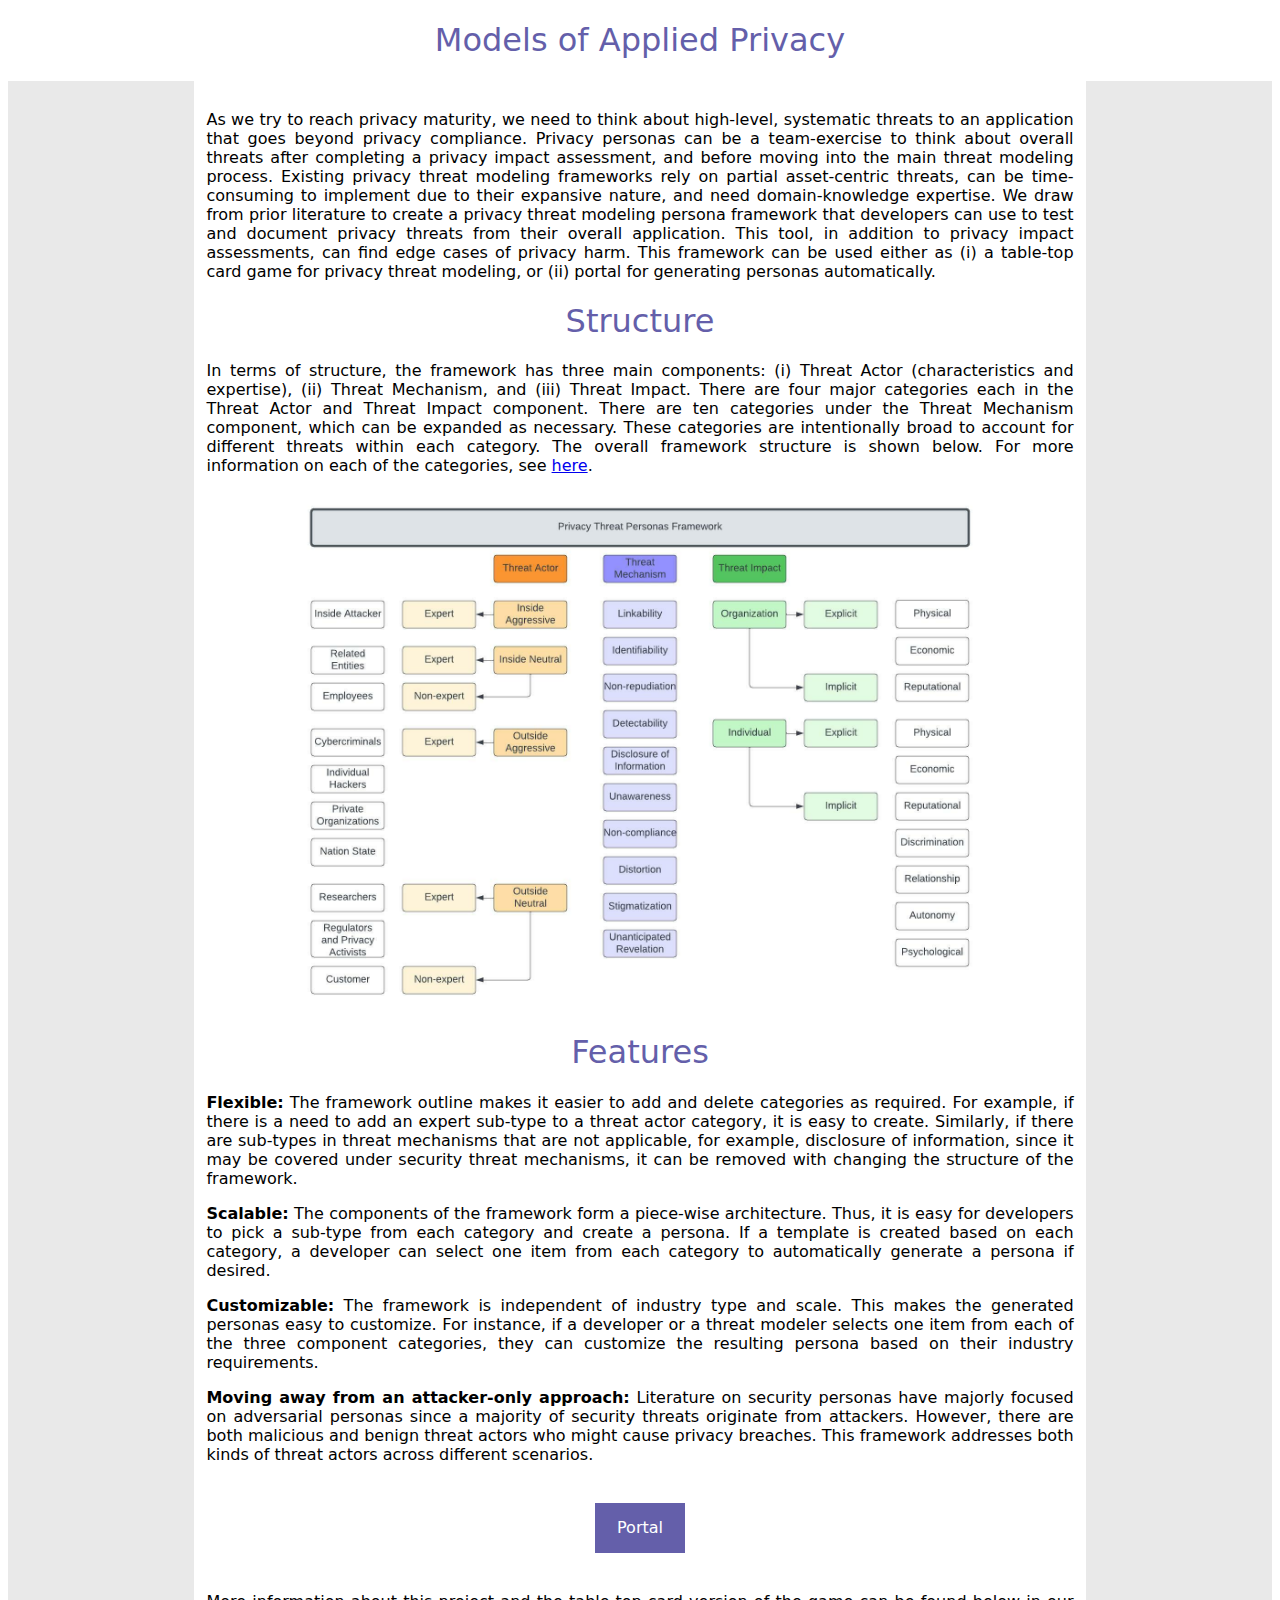
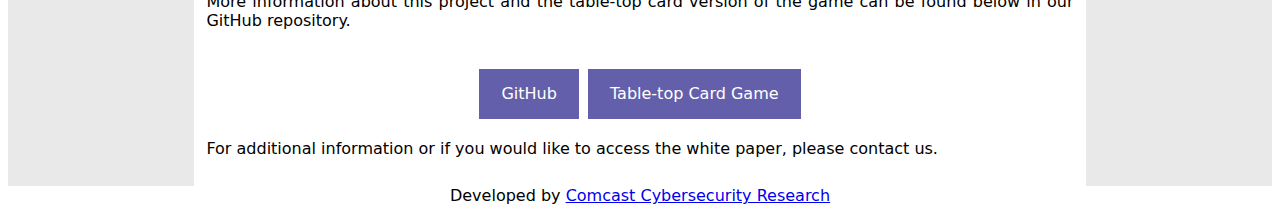
<file: portal/index.html>
<!DOCTYPE html>
<html>
<head>
<script src="code.js"></script>
<link rel="stylesheet" href="style.css">
</head>
<body>

<h1>Models of Applied Privacy</h1>

<div id="overall">

<div id="left">

</div>

<div id="center">


<p>As we try to reach privacy maturity, we need to think about high-level, systematic threats to an application that goes beyond privacy compliance. Privacy personas can be a team-exercise to think about overall threats after completing a privacy impact assessment, and before moving into the main threat modeling process. Existing privacy threat modeling frameworks rely on partial asset-centric threats, can be time-consuming to implement due to their expansive nature, and need domain-knowledge expertise. We draw from prior literature to create a privacy threat modeling persona framework that developers can use to test and document privacy threats from their overall application. This tool, in addition to privacy impact assessments, can find edge cases of privacy harm. This framework can be used either as (i) a table-top card game for privacy threat modeling, or (ii) portal for generating personas automatically.</p>

<h1> Structure </h1>
<p>In terms of structure, the framework has three main components: (i) Threat Actor (characteristics and expertise), (ii) Threat Mechanism, and (iii) Threat Impact. There are four major categories each in the Threat Actor and Threat Impact component. There are ten categories under the Threat Mechanism component, which can be expanded as necessary. These categories are intentionally broad to account for different threats within each category. The overall framework structure is shown below. For more information on each of the categories, see <a href="../personacards/">here</a>.</p>
<p><img id="framework" src="..\figures\Threat-Framework.jpeg" alt="Overall Threat Model"></p>
  <h1> Features </h1>
<p><strong>Flexible:</strong> The framework outline makes it easier to add and delete categories as required. For example, if there is a need to add an expert sub-type to a threat actor category, it is easy to create. Similarly, if there are sub-types in threat mechanisms that are not applicable, for example, disclosure of information, since it may be covered under security threat mechanisms, it can be removed with changing the structure of the framework.</p>
<p><strong>Scalable:</strong> The components of the framework form a piece-wise architecture. Thus, it is easy for developers to pick a sub-type from each category and create a persona. If a template is created based on each category, a developer can select one item from each category to automatically generate a persona if desired.</p>
<p><strong>Customizable:</strong> The framework is independent of industry type and scale. This makes the generated personas easy to customize. For instance, if a developer or a threat modeler selects one item from each of the three component categories, they can customize the resulting persona based on their industry requirements.</p>
<p><strong>Moving away from an attacker-only approach:</strong> Literature on security personas have majorly focused on adversarial personas since a majority of security threats originate from attackers. However, there are both malicious and benign threat actors who might cause privacy breaches. This framework addresses both kinds of threat actors across different scenarios.</p>


<br> 
<button id="portal" type="button" class="button" onclick="location.href='portal.html'">Portal</button>
<br>

<br>
<p>More information about this project and the table-top card version of the game can be found below in our GitHub repository.</p>
<br>

<button id="github" type="button" class="button" onclick="location.href='<INSERT GITHUB LINK>'">GitHub</button>
<button id="github" type="button" class="button" onclick="location.href='<INSERT GITHUB CARDGAME LINK>'">Table-top Card Game</button>

<p>For additional information or if you would like to access the white paper, please contact us.</p>
 

</div> 


<div id="right">
</div>
</div>
<footer>  
Developed by <a href="https://corporate.comcast.com/ccs-research" title="Comcast Cybersecurity Research">Comcast Cybersecurity Research</a>   
</footer> 
</body>
</html>
</file>
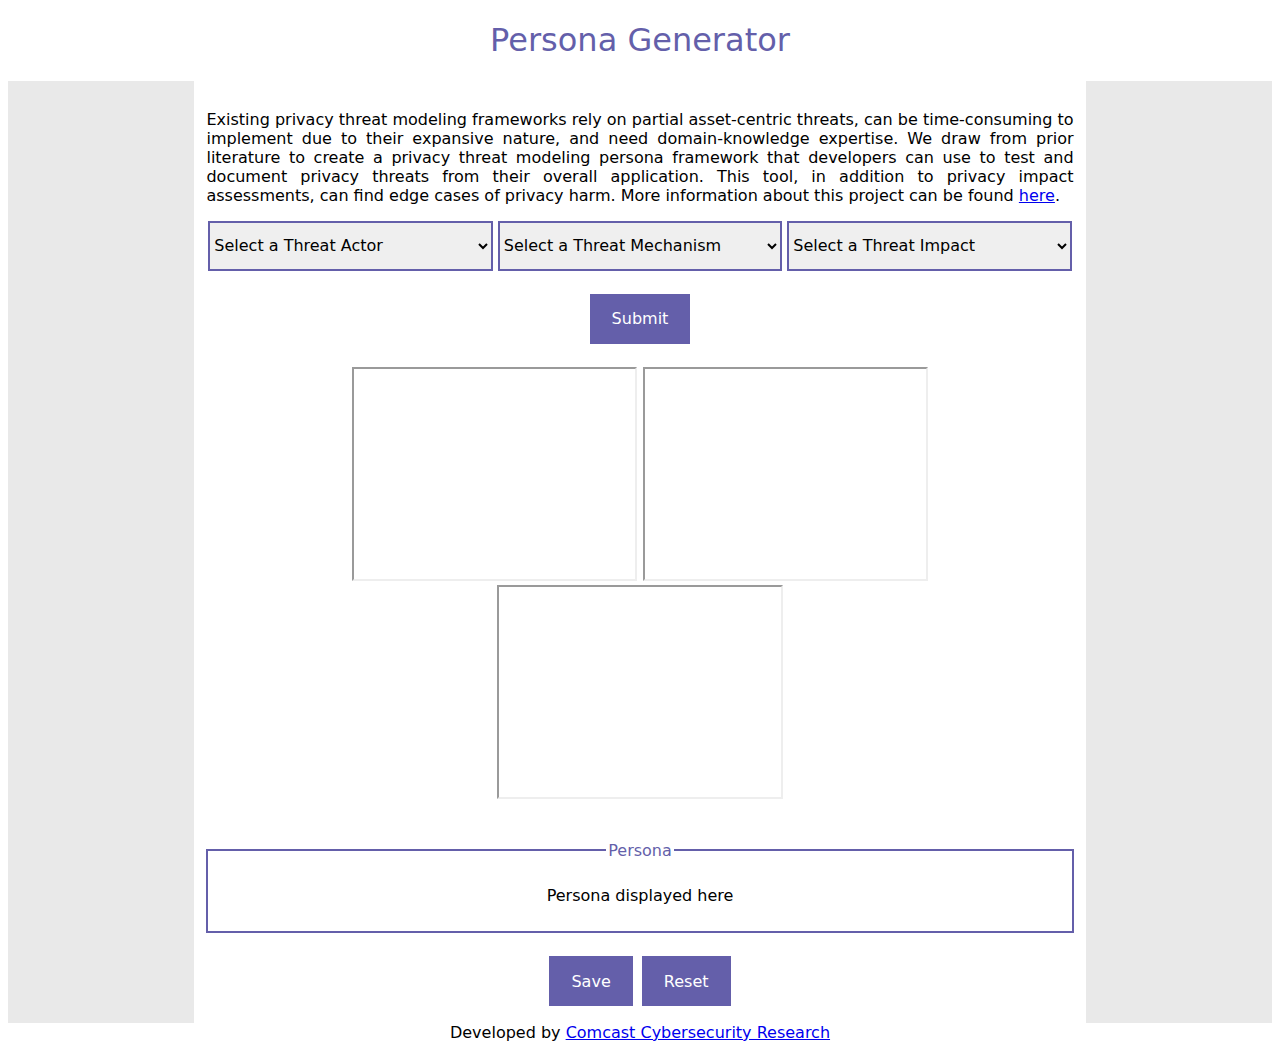
<file: portal/portal.html>
<!DOCTYPE html>
<html>
<head>
<script src="code.js"></script>
<link rel="stylesheet" href="style.css">
</head>
<body>

<h1>Persona Generator</h1>

<div id="overall">

<div id="left">

</div>

<div id="center">


<p>Existing privacy threat modeling frameworks rely on partial asset-centric threats, can be time-consuming to implement due to their expansive nature, and need domain-knowledge expertise. We draw from prior literature to create a privacy threat modeling persona framework that developers can use to test and document privacy threats from their overall application. This tool, in addition to privacy impact assessments, can find edge cases of privacy harm. More information about this project can be found <a href="<INSERT GITHUB LINK>">here</a>.</p>

<form id="main">
  <!--label for="actor">Choose a threat actor:</label-->
  <select name="actor" id="actor" class="sel">
    <option value="none" selected disabled hidden>Select a Threat Actor</option>
    <option value="act-1">Inside Aggressive (Expert) - Inside Attacker</option>
    <option value="act-2">Inside Neutral (Non-expert) - Employees</option>
    <option value="act-3">Inside Neutral (Expert) - Related Entities</option>
    <option value="act-4">Outside Aggressive (Expert) - Private Companies</option>
    <option value="act-5">Outside Neutral (Expert) - Researchers</option>
    <option value="act-6">Outside Neutral (Non-expert) - Customers</option>
    <option value="act-7">Outside Neutral (Expert) - Regulators/Activists</option>
    <option value="act-8">Outside Aggressive (Expert) - Cybercriminals</option>
    <option value="act-9">Outside Aggressive (Expert) - Individual Hackers</option>
    <option value="act-10">Outside Aggressive (Expert) - Nation State</option>
  </select>
  <!--br-->
  <!--label for="mech">Choose a threat mechanism:</label-->
  <select name="mech" id="mech" class="sel">
    <option value="none" selected disabled hidden>Select a Threat Mechanism</option>
    <option value="mech-1">Identifiability</option>
    <option value="mech-2">Detectability</option>
    <option value="mech-3">Unawareness</option>
    <option value="mech-4">Non-compliance</option>
    <option value="mech-5">Unanticipated Revelation</option>
    <option value="mech-6">Linkability</option>
    <option value="mech-7">Non-repudiation</option>
    <option value="mech-8">Disclosure of Information</option>
    <option value="mech-9">Distortion</option>
    <option value="mech-10">Stigmatization</option>
  </select>
  <!--br-->
  <!--label for="impact">Choose a threat impact:</label-->
  <select name="imp" id="imp" class="sel">
    <option value="none" selected disabled hidden>Select a Threat Impact</option>
    <option value="imp-1">Implicit-I - Autonomy</option>
    <option value="imp-2">Explicit-I - Physical</option>
    <option value="imp-3">Explicit-I - Economic</option>
    <option value="imp-4">Implicit-O - Reputational</option>
    <option value="imp-5">Explicit-O - Physical</option>
    <option value="imp-6">Explicit-O - Economic</option>
    <option value="imp-7">Implicit-I - Reputational</option>
    <option value="imp-8">Implicit-I - Discrimination</option>
    <option value="imp-9">Implicit-I - Relationship</option>
    <option value="imp-10">Implicit-I - Psychological</option>
  </select>
  <br><br>
<button type="button" class="button" onclick="generate()">Submit</button>
</form>

<br>

<div id="cards">
    <iframe id="actorlink" src="../personacards/raw_cards/act.pdf"></iframe>
    <iframe id="mechlink" src="../personacards/raw_cards/mech.pdf"></iframe>
    <iframe id="implink" src="../personacards/raw_cards/imp.pdf"></iframe>
</div> 

<br><br>

<fieldset id="personas">
  <legend>Persona</legend>
  <h4 id="header"> </h4>
  <p id="display">Persona displayed here</p>
</fieldset>

<br> 
<button id="download" type="button" class="button" onclick="save()">Save</button>
<button id="reset" type="button" class="button" onclick="reset()">Reset</button>
</div> 


<div id="right">

</div>
</div>
<footer>  
Developed by <a href="https://corporate.comcast.com/ccs-research" title="Comcast Cybersecurity Research">Comcast Cybersecurity Research</a>   
</footer> 
</body>
</html>
</file>
<file: portal/style.css>
h1, body {
  font-family: system-ui; /*XfinityStandard, Helvetica, Arial, sans-serif;*/
  font-weight: 400; 
  text-align:center;
}
#overall {
  display: flex;
}
#left, #right {
  float: left;
  width:15%;
  background-color: #E9E9E9;
}
#center {
  width:70%;
  margin:auto;
  padding: 1%;
}
p {
  text-align: justify;
  text-justify: inter-word;
  font-size: 16px;
}  
h1, h4 {
  color: #645FAA;
}
.button {
  background-color: #645FAA; 
  border: none;
  color: white;
  padding: 10px 20px;
  text-align: center;
  font-weight:300;
  text-decoration: none;
  display: inline-block;
  margin: 4px 2px;
  cursor: pointer;
  border: 2px solid #645FAA;
  height: 50px;
  font-family: system-ui;
  font-size: 16px;
}
.sel {
  height: 50px;
  width: 32.8%;
  /*margin: 4px 2px;*/
  border: 2px solid;
  border-color:  #645FAA;
  font-family: system-ui;
  font-size: 16px;
}
#cards, #personas {
  margin:auto;
}
#display {
  text-align: unset;
}
iframe {
  width: 32.5%;
  height:210px;
  /*margin: 4px 2px;*/
  overflow-y: hidden;
}
fieldset {
  border: 2px solid #645FAA;
}
legend { 
  color: #645FAA;
}  
#framework {
  display: block;
  margin-left: auto;
  margin-right: auto;
  height: fit-content;
  width: 80%;
}
</file>
